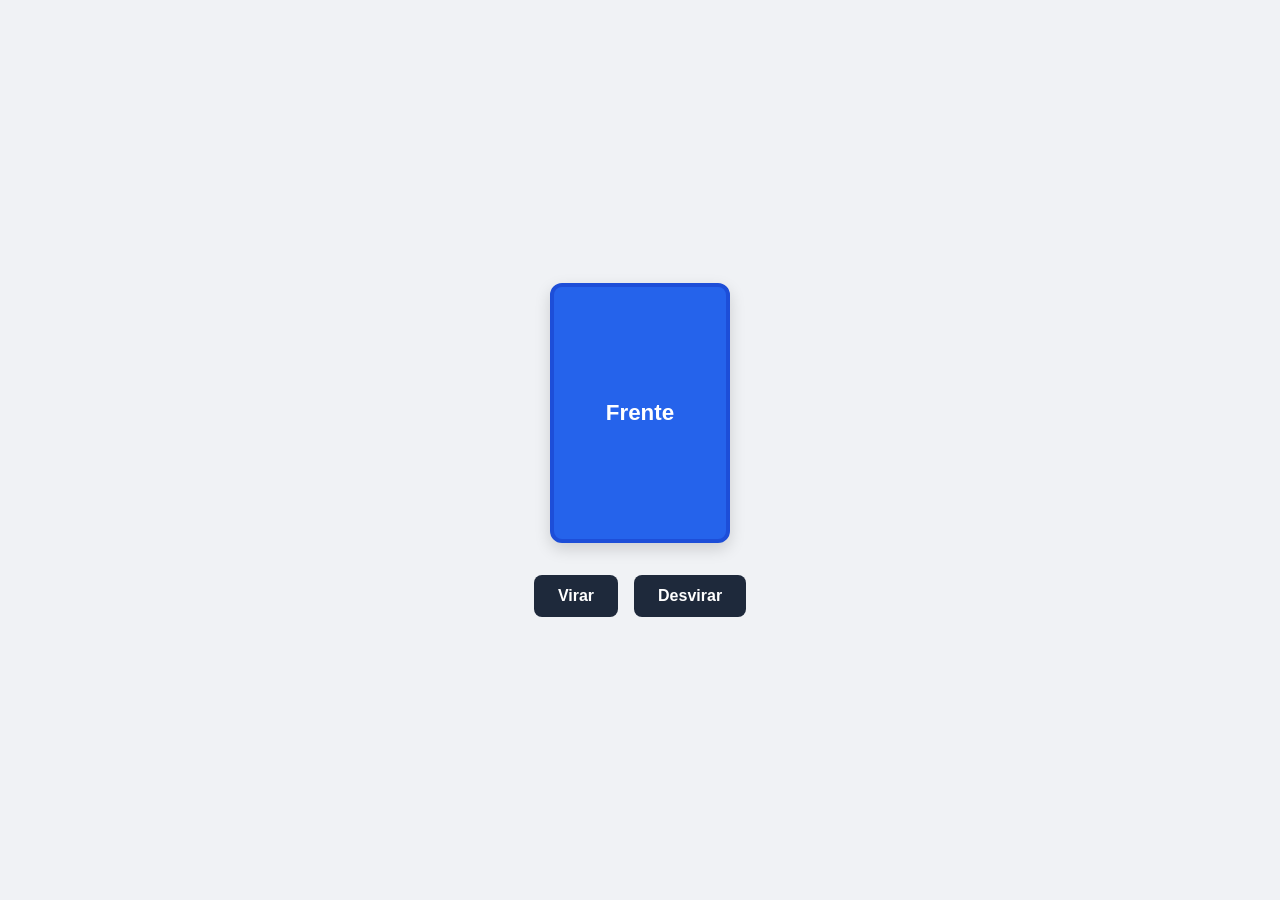
<file: animacao/index.html>
<!DOCTYPE html>
<html lang="pt-br">
<head>
  <meta charset="UTF-8">
  <meta name="viewport" content="width=device-width, initial-scale=1.0">
  <title>Virar Carta</title>
  <link rel="stylesheet" href="style.css">
</head>
<body>
  <div class="container">
    <div class="card" id="carta">
      <div class="card-face card-front">Frente</div>
      <div class="card-face card-back">Verso</div>
    </div>
    <div class="button-group">
      <button id="btnVirar">Virar</button>
      <button id="btnDesvirar">Desvirar</button>
    </div>
  </div>
  <script src="script.js"></script>
</body>
</html>
</file>
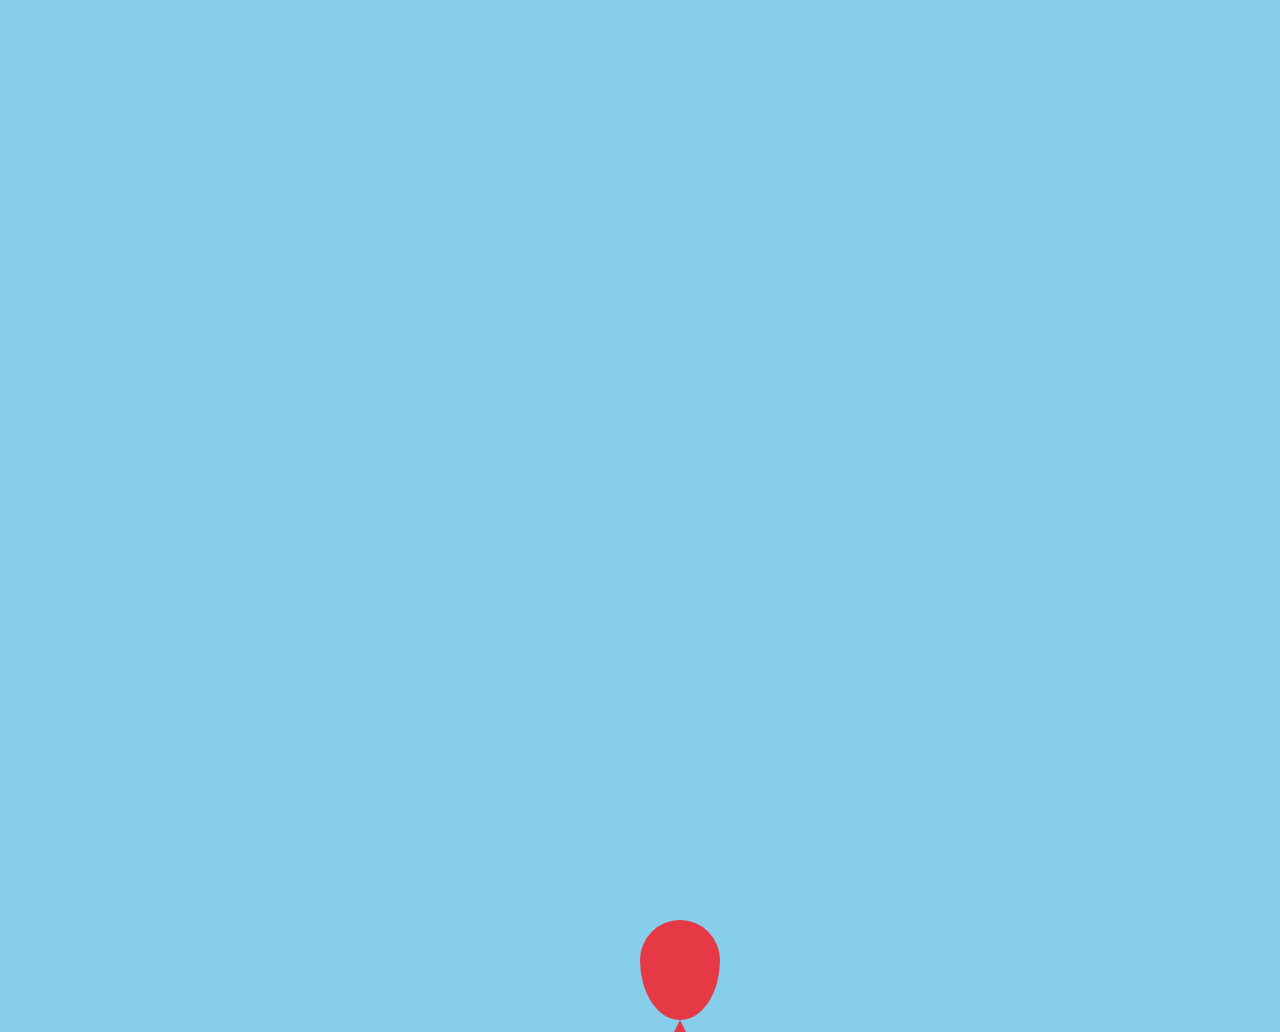
<file: balao/index.html>
<!DOCTYPE html>
<html lang="pt-br">
<head>
  <meta charset="UTF-8">
  <meta name="viewport" content="width=device-width, initial-scale=1.0">
  <title>Balão Subindo</title>
  <link rel="stylesheet" href="style.css">
</head>
<body>
  <div class="cenario">
    <div class="balao"></div>
  </div>
</body>
</html>
</file>
<file: animacao/style.css>
* {
  box-sizing: border-box;
  margin: 0;
  padding: 0;
  font-family: Arial, sans-serif;
}

body {
  display: flex;
  justify-content: center;
  align-items: center;
  min-height: 100vh;
  background-color: #f0f2f5;
}

.container {
  display: flex;
  flex-direction: column;
  align-items: center;
  gap: 32px;
}

/* Container da Carta */
.card {
  position: relative;
  width: 180px;
  height: 260px;
  transform-style: preserve-3d;
  -webkit-transform-style: preserve-3d;
  perspective: 1000px;
}

/* Classes acionadas pelos keyframes */
.card.animar-virar {
  animation: girarParaVerso 0.6s forwards;
}

.card.animar-desvirar {
  animation: girarParaFrente 0.6s forwards;
}

/* Keyframes de Rotação */
@keyframes girarParaVerso {
  from {
    transform: rotateY(0deg);
  }
  to {
    transform: rotateY(180deg);
  }
}

@keyframes girarParaFrente {
  from {
    transform: rotateY(180deg);
  }
  to {
    transform: rotateY(0deg);
  }
}

/* Faces */
.card-face {
  position: absolute;
  top: 0;
  left: 0;
  width: 100%;
  height: 100%;
  border-radius: 12px;
  display: flex;
  justify-content: center;
  align-items: center;
  font-size: 1.4rem;
  font-weight: bold;
  color: #ffffff;
  box-shadow: 0 6px 16px rgba(0, 0, 0, 0.15);
  backface-visibility: hidden;
  -webkit-backface-visibility: hidden;
}

.card-front {
  background-color: #2563eb;
  border: 4px solid #1d4ed8;
}

.card-back {
  background-color: #dc2626;
  border: 4px solid #b91c1c;
  transform: rotateY(180deg);
}

/* Botões */
.button-group {
  display: flex;
  gap: 16px;
}

button {
  padding: 12px 24px;
  font-size: 1rem;
  font-weight: bold;
  border: none;
  border-radius: 8px;
  cursor: pointer;
  background-color: #1e293b;
  color: #ffffff;
  transition: opacity 0.2s;
}

button:hover {
  opacity: 0.85;
}
</file>
<file: balao/style.css>
* {
  margin: 0;
  padding: 0;
  box-sizing: border-box;
}

body {
  height: 100vh;
  background-color: #87ceeb;
  overflow: hidden;
  display: flex;
  justify-content: center;
}

.balao {
  width: 80px;
  height: 100px;
  background-color: #e63946;
  border-radius: 50% 50% 50% 50% / 40% 40% 60% 60%;
  position: absolute;
  bottom: -120px;
  animation: subirBalao 6s linear infinite;
}

.balao::after {
  content: '';
  position: absolute;
  bottom: -12px;
  left: 50%;
  transform: translateX(-50%);
  border-left: 6px solid transparent;
  border-right: 6px solid transparent;
  border-bottom: 12px solid #e63946;
}

@keyframes subirBalao {
  0% {
    bottom: -120px;
    opacity: 1;
  }
  100% {
    bottom: 105vh;
    opacity: 0.8;
  }
}
</file>
